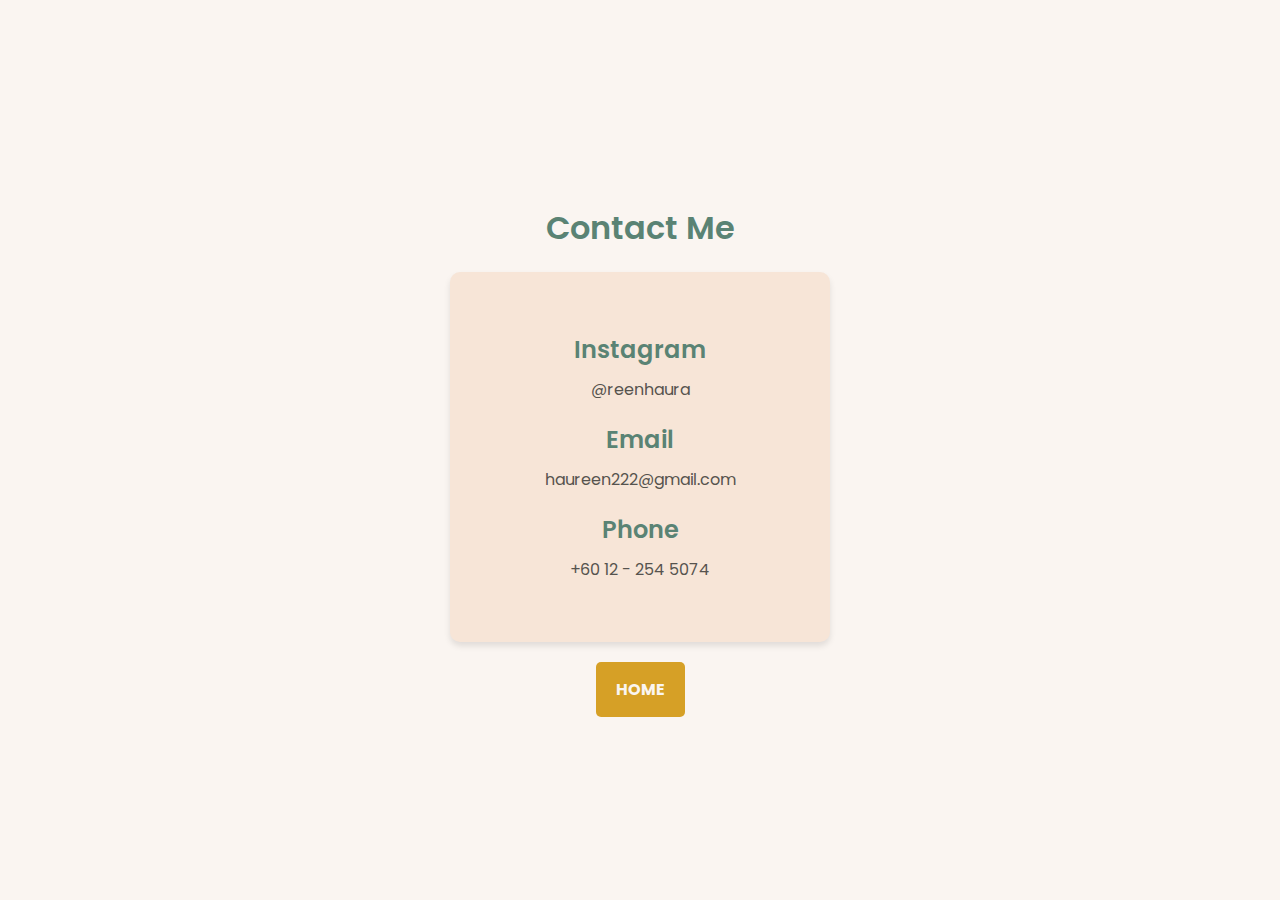
<file: contact.html>
<!DOCTYPE html>
<html lang="en">
<head>
    <meta charset="UTF-8">
    <meta name="viewport" content="width=device-width, initial-scale=1.0">
    <title>Contact Me</title>
    <link href="https://fonts.googleapis.com/css2?family=Poppins:wght@400;600&display=swap" rel="stylesheet">
    <link rel="stylesheet" href="contactstyle.css">
</head>
<body>
    <div class="container">
        <h1>Contact Me</h1>
        <div class="contact-box">
            <div class="contact-item">
                <h2>Instagram</h2>
                <p><a href="https://www.instagram.com/reenhaura" target="_blank">@reenhaura</a></p>
            </div>
            <div class="contact-item">
                <h2>Email</h2>
                <p><a href="mailto:haureen222@gmail.com">haureen222@gmail.com</a></p>
            </div>
            <div class="contact-item">
                <h2>Phone</h2>
                <p><a href="https://wa.me/60122545074" target="_blank">+60 12 - 254 5074</a></p>
            </div>
        </div>
        <section class="home-link">
            <a href="index.html" class="back-home"><strong>HOME</strong></a>
        </section>
    </div>
</body>
</html>
</file>
<file: contactstyle.css>
body {
    background-color: #faf5f1;
    font-family: 'Poppins', sans-serif;
    color: #56534e;
    display: flex;
    justify-content: center;
    align-items: center;
    height: 100vh;
    margin: 0;
}

.container {
    text-align: center;
}

h1 {
    font-weight: 600;
    color: #5a8374;
    margin-bottom: 20px;
}

.contact-box {
    background-color: #f7e5d7;
    padding: 40px; /* Increased padding for larger box */
    border-radius: 10px;
    box-shadow: 0 4px 6px rgba(0, 0, 0, 0.1);
    width: 300px; /* Set a fixed width for the contact box */
}

.contact-item {
    margin: 20px 0; /* Increased margin for more spacing */
}

.contact-item h2 {
    font-weight: 600;
    color: #5a8374;
    margin-bottom: 10px; /* Increased bottom margin for spacing */
}

.contact-item p {
    font-weight: 400;
    color: #56534e;
    margin: 0;
}

.contact-item a {
    color: #56534e;
    text-decoration: none;
    transition: color 0.3s;
}

.contact-item a:hover {
    color: #5a8374;
}

.home-link {
    margin-top: 20px;
}

.back-home {
    padding: 15px 20px; /* Increased padding for more space */
    background-color: #d6a026; /* Yellow background color */
    color: #faf5f1;
    text-decoration: none;
    border-radius: 5px;
    display: inline-block; /* Ensure button takes up only necessary width */
    transition: background-color 0.3s; /* Smooth transition for hover effect */
}

.back-home:hover {
    background-color: #f5c6ac;
}
</file>
